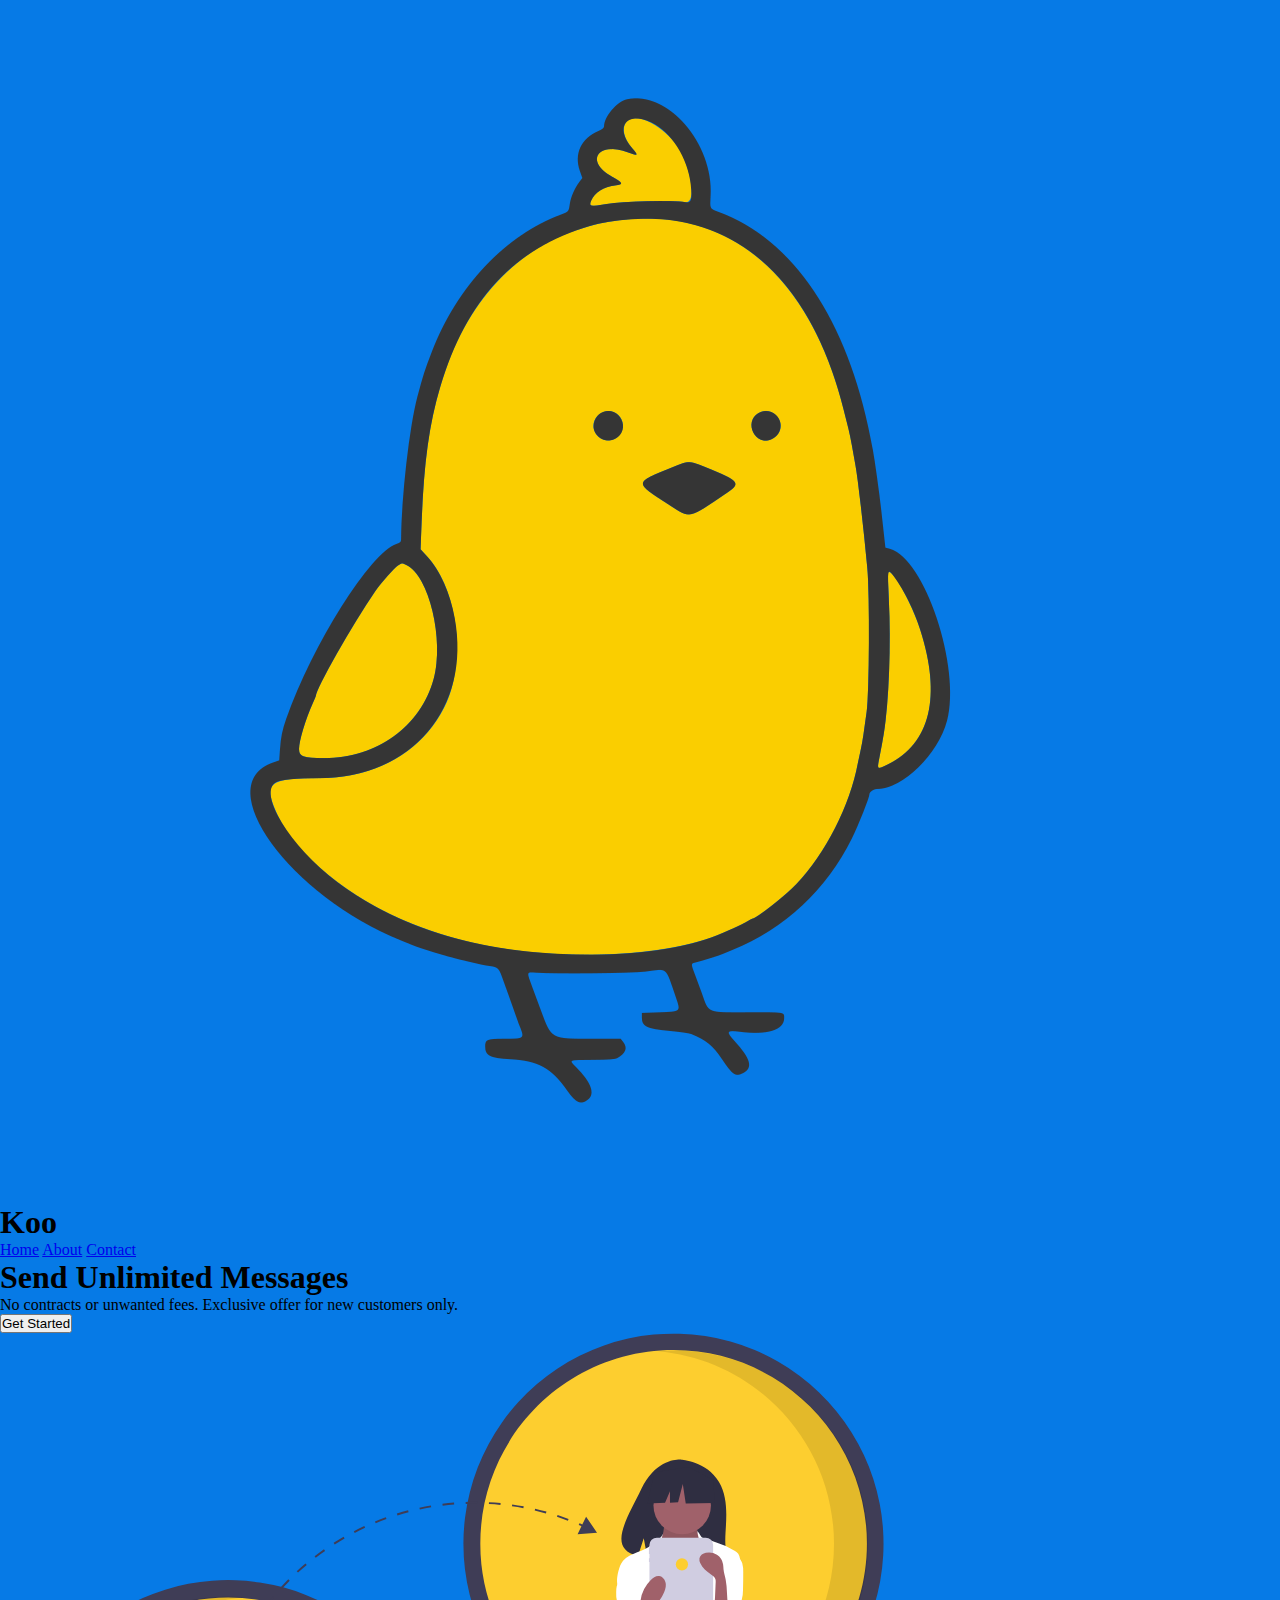
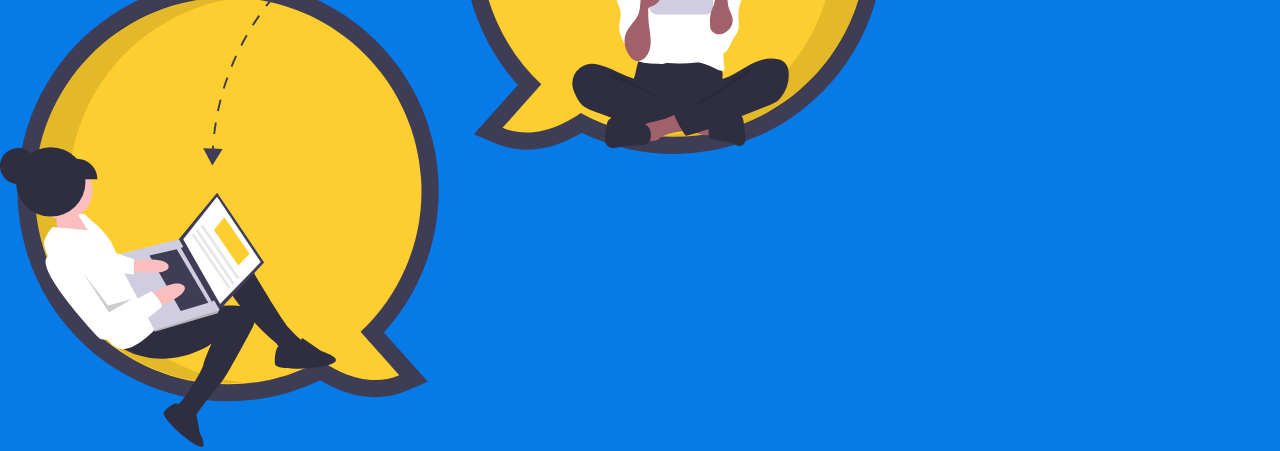
<file: Project 2 - KOO APP LANDING PAGE/index.html>
<!DOCTYPE html>
<html lang="en">

<head>
    <!-- <meta charset="UTF-8">
    <meta http-equiv="X-UA-Compatible" content="IE=edge">
    <meta name="viewport" content="width=device-width, initial-scale=1.0"> -->
    <link rel="shortcut icon" href="./img/Koo.svg.png" type="image/x-icon">
    <link rel="stylesheet" href="/style.css">
    <!-- <link rel="stylesheet" href="https://cdnjs.cloudflare.com/ajax/libs/animate.css/4.1.1/animate.min.css" integrity="sha512-c42qTSw/wPZ3/5LBzD+Bw5f7bSF2oxou6wEb+I/lqeaKV5FDIfMvvRp772y4jcJLKuGUOpbJMdg/BTl50fJYAw==" crossorigin="anonymous" referrerpolicy="no-referrer" /> -->
    <title>Koo</title>
</head>

<body>

    <!-- nav section footer ==> HTML5 Sematic Tags -->
    <nav>
        <div class="logo">
            <img src="./img/Koo.svg.png" alt="koo_logo" class="animate__tada animate__animated">
            <h1>Koo</h1>
        </div>

        <div class="nav-items">

            <a href="#">Home</a>
            <a href="#">About</a>
            <a href="#">Contact</a>
        </div>

    </nav>

    <section class="hero">
        <div class="hero-container">
            <div class="column-left">
                <h1>Send Unlimited Messages</h1>
                <p>No contracts or unwanted fees. Exclusive offer for new customers only.</p>
                <button>Get Started</button>
            </div>
            <div class="column-right">
                <img src="./img/image-1.svg" alt="illustration" class="hero-image">

            </div>
        </div>
    </section>

</body>

</html>
</file>
<file: style.css>
/* @import url("https://fonts.googleapis.com/css2?family=Lora:ital,wght@0,400;0,600;1,400&family=Nunito+Sans:wght@200;400;600&family=Oswald:wght@400;600&family=Poppins:wght@400;600&display=swap"); */

/* reseting the default styles of the browser */
* {
  padding: 0;
  margin: 0;
  box-sizing: border-box;
}

body {
  height: 100px;
  background: rgb(6, 122, 230);
  /* background: rgba(166, 43, 43, 0.387); */
}

.container {
  width: 40%;
  position: absolute;
  top: 50%;
  left: 50%;
  transform: translate(-50%, -50%);
  min-height: 100px;
  min-width: 300px;
  background: whitesmoke;
  /* border: yellowgreen 2px solid; */
  border-radius: 10px;
}

#newtask {
  /* the default positioning system is relative */
  position: relative;

  /* padding is used to alter the dimesions of the element */
  padding: 30px 20px;
  /* border: red 2px solid; */
}

#newtask input {
  width: 75%;
  height: 45px;
  padding: 12px;
  color: rgb(124, 4, 72);
  caret-color: rgb(233, 13, 225);
  font-family: "Nunito", sans-serif;
  font-weight: 400;
  position: relative;
  border-radius: 5px;
  font-size: 15px;
  border: 2px solid rgb(140, 17, 87);
}

#newtask input:focus {
  /* https://www.w3schools.com/css/css_outline.asp#:~:text=Note%3A%20Outline%20differs%20from%20borders,the%20width%20of%20the%20outline. */
  outline: none;
  border-color: #0d75ec;
  transition: ease-in-out 0.3s;
}

#newtask button {
  position: relative;
  float: right;
  font-family: "Nunito", sans-serif;
  font-weight: 600;
  font-size: 16px;
  background-color: #0b5bb6;
  border: none;
  color: white;
  cursor: pointer;
  outline: none;
  width: 20%;
  height: 45px;
  border-radius: 5px;
  opacity: 0.8;
}

#newtask button:hover {
  opacity: 1;
  transition: ease-in-out 0.3s;
}

#tasks {
  border-radius: 10px;
  width: 100%;
  position: relative;
  background-color: #f5f5f5;
  padding: 6px 20px;
}

.task {
  border-radius: 5px;
  border: 1px solid #939697;
  cursor: pointer;
  background-color: #c5e1e6;
  height: 50px;
  margin-bottom: 10px;
  padding: 5px 10px;

  display: flex;
  /* x axis behaviour  */
  justify-content: space-between;
  /* y axis behaviour  */
  align-items: center;
}

/* #taskname{ */
.task span {
  font-family: "Rock Salt", cursive;
  font-size: 15px;
  font-weight: 600;
}

.task button {
  /* background-color: #0bccee; */
  background-color: #0a2ea4;
  color: #ffffff;
  border: none;
  cursor: pointer;
  outline: none;
  height: 100%;
  width: 40px;
  border-radius: 5px;
}

.task button :hover {
  background-color: #ec0d62;
  transition: ease-in-out 0.1s;
}
</file>
